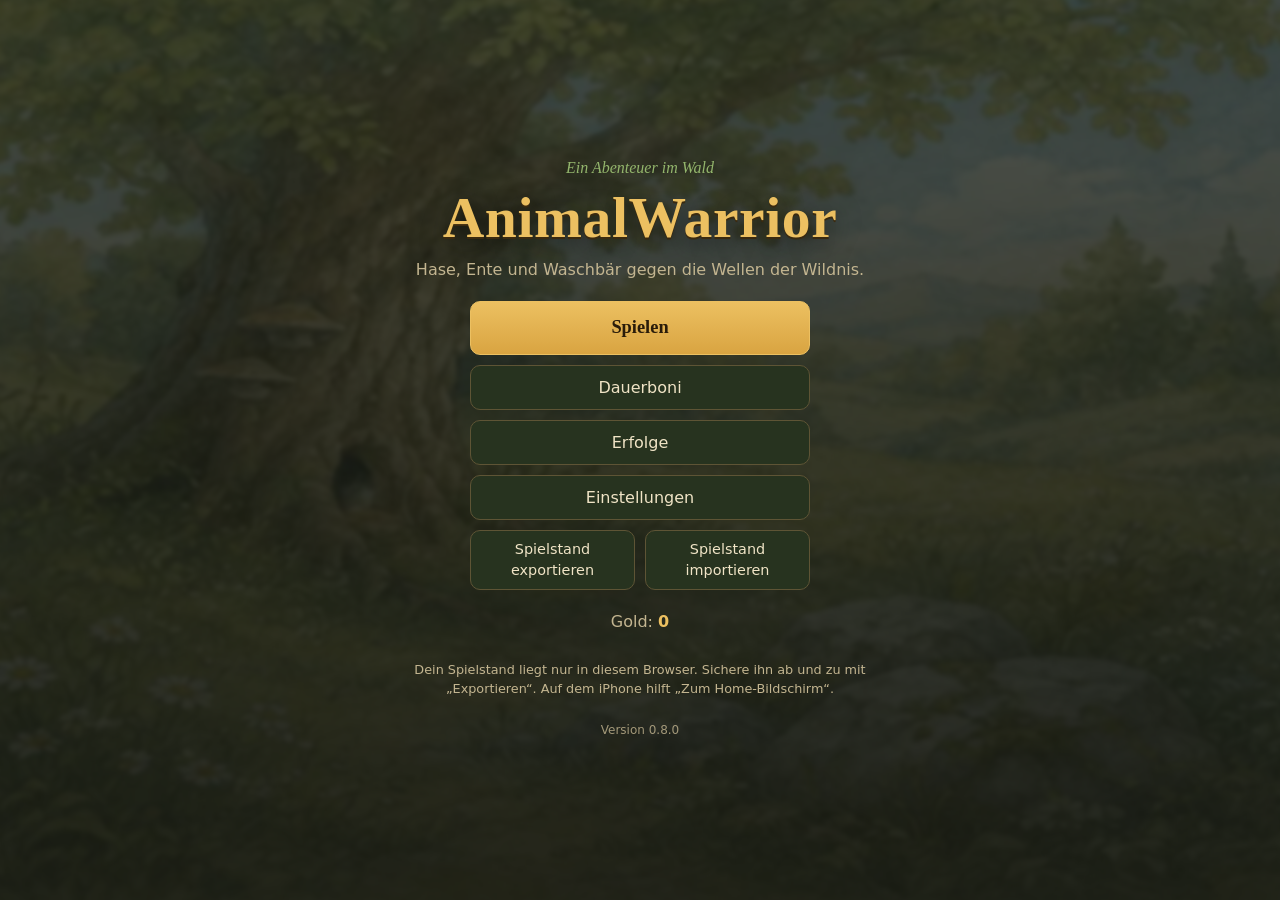
<file: index.html>
<!doctype html>
<html lang="de">
<head>
<meta charset="utf-8">
<meta name="viewport" content="width=device-width, initial-scale=1, viewport-fit=cover, user-scalable=no">
<title>AnimalWarrior</title>
<link rel="icon" href="data:,">
<link rel="stylesheet" href="styles.css">
</head>
<body>
<canvas id="game"></canvas>
<div id="ui"></div>
<main id="menu"></main>
<div id="notice" hidden></div>
<script type="module" src="src/main.js"></script>
</body>
</html>
</file>
<file: styles.css>
:root {
  --bg-deep: #141c16;
  --bg: #1d281f;
  --panel: #27331f;
  --panel-hi: #33402a;
  --line: #5e5435;
  --line-soft: rgba(233, 214, 166, 0.16);
  --text: #f0e4c6;
  --muted: #c3b590;
  --accent: #d9a441;
  --accent-hi: #ecc061;
  --leaf: #93b56c;
  --danger: #b4553c;
  --focus: #f6d88a;
  --serif: Georgia, 'Palatino Linotype', 'Book Antiqua', Palatino, serif;
  --sans: system-ui, 'Segoe UI', Roboto, sans-serif;
  /* Ränder, die das Gerät selbst belegt (Kamera-Insel, Hausbalken, abgerundete Ecken). */
  --safe-top: env(safe-area-inset-top, 0px);
  --safe-right: env(safe-area-inset-right, 0px);
  --safe-bottom: env(safe-area-inset-bottom, 0px);
  --safe-left: env(safe-area-inset-left, 0px);
}

html, body { margin: 0; height: 100%; overflow: hidden; overscroll-behavior: none; background: var(--bg-deep); color: var(--text); font-family: var(--sans); }
#game {
  position: fixed; inset: 0; width: 100%; height: 100%; display: block;
  touch-action: none; user-select: none; -webkit-user-select: none; -webkit-touch-callout: none;
}
#ui { position: fixed; inset: 0; pointer-events: none; }
#ui > * { pointer-events: auto; }

/* Bildschirmwechsel: im Spiel ist die Menüebene weg, in Menüs die Spielfläche unsichtbar. */
body:not([data-screen="game"]) #game,
body:not([data-screen="game"]) #ui { visibility: hidden; }
body[data-screen="game"] #menu { display: none; }

/* ---------------------------------------------------------------- Menüebene */

#menu {
  position: fixed; inset: var(--notice-h, 0px) 0 0 0;
  overflow-x: hidden; overflow-y: auto;
  background:
    radial-gradient(ellipse at 50% -10%, rgba(217, 164, 65, 0.16), transparent 55%),
    radial-gradient(ellipse at 50% 120%, rgba(60, 40, 20, 0.55), transparent 60%),
    linear-gradient(180deg, #1f2b20 0%, #18211a 55%, #1a1814 100%);
  line-height: 1.45;
}

/*
 * Gemaltes Landschaftsbild hinter den Menüs: ein Feld aus dem 3 × 2-Raster von `szenen.webp`
 * (`--scene-pos` setzt screens.js). Etwas größer als 300 % × 200 %, damit die weißen Stege zwischen
 * den Feldern außerhalb des Bildes liegen; darüber ein dunkler Verlauf, damit der Text lesbar bleibt.
 * Fehlt das Bild, bleibt der Verlauf von `#menu` sichtbar.
 */
#menu[data-scene]::before {
  content: ''; position: fixed; inset: -10px; z-index: 0; pointer-events: none;
  background-image:
    linear-gradient(180deg, rgba(22, 30, 22, 0.74), rgba(16, 20, 16, 0.9)),
    url('assets/umgebung/szenen.webp');
  background-size: auto, 318% 212%;
  background-position: center, var(--scene-pos, 50% 50%);
  background-repeat: no-repeat;
  filter: blur(2px);
}

.screen {
  position: relative; z-index: 1;
  box-sizing: border-box;
  max-width: 1080px; min-height: 100%;
  margin: 0 auto;
  padding: calc(28px + var(--safe-top)) calc(16px + var(--safe-right)) calc(32px + var(--safe-bottom)) calc(16px + var(--safe-left));
  display: flex; flex-direction: column; gap: 20px;
}

h1, h2, .card-title, .slot-name, .game-title { font-family: var(--serif); font-weight: 600; letter-spacing: 0.01em; }
h1 { margin: 0; font-size: clamp(1.6rem, 5.5vw, 2.3rem); line-height: 1.15; }
h1:focus { outline: none; }
h2 { margin: 0 0 8px; font-size: 1.3rem; }
p { margin: 0; }
.subtitle, .muted, .hint { color: var(--muted); }
.screen-header { display: flex; flex-direction: column; gap: 4px; }
.screen-header::after {
  content: ''; display: block; height: 1px; margin-top: 12px;
  background: linear-gradient(90deg, var(--line), transparent);
}

/* ---------------------------------------------------------------- Knöpfe */

.btn {
  appearance: none; font: inherit; color: var(--text);
  background: var(--panel); border: 1px solid var(--line); border-radius: 10px;
  min-height: 44px; padding: 10px 18px; cursor: pointer;
  transition: background 0.15s, border-color 0.15s, transform 0.1s;
}
.btn:hover:not(:disabled) { background: var(--panel-hi); border-color: var(--accent); }
.btn:active:not(:disabled) { transform: translateY(1px); }
.btn:disabled { opacity: 0.45; cursor: not-allowed; }
.btn-primary {
  color: #2a1c0a; font-weight: 700; border-color: var(--accent-hi);
  background: linear-gradient(180deg, var(--accent-hi), var(--accent));
}
.btn-primary:hover:not(:disabled) { background: linear-gradient(180deg, #f4cf78, var(--accent-hi)); }
.btn-large { min-height: 54px; font-size: 1.15rem; font-family: var(--serif); }
.btn-danger { border-color: rgba(180, 85, 60, 0.7); }
.btn-danger:hover:not(:disabled) { background: var(--danger); border-color: #d77a5f; }
.btn-small { min-height: 36px; padding: 6px 12px; font-size: 0.9rem; }
/* Mit dem Finger bedient oder schmale Anzeige: auch kleine Knöpfe bleiben daumentauglich. */
@media (pointer: coarse), (max-width: 700px) {
  .btn-small { min-height: 44px; padding: 8px 14px; }
}

:focus-visible { outline: 3px solid var(--focus); outline-offset: 2px; }

/* ---------------------------------------------------------------- Hauptmenü */

.screen-main { justify-content: center; align-items: center; text-align: center; }
.title-block { display: flex; flex-direction: column; gap: 6px; align-items: center; }
.kicker { font-family: var(--serif); font-style: italic; color: var(--leaf); }
.game-title {
  font-size: clamp(1.8rem, 9vw, 3.6rem); color: var(--accent-hi); overflow-wrap: anywhere;
  text-shadow: 0 2px 0 #3a2a10, 0 6px 24px rgba(0, 0, 0, 0.5);
}
.menu-list { display: flex; flex-direction: column; gap: 10px; width: 100%; max-width: 340px; }
.menu-row { display: grid; grid-template-columns: 1fr 1fr; gap: 10px; }
.menu-row .btn { font-size: 0.9rem; padding: 8px 10px; }
.gold-line { color: var(--muted); }
.gold-line strong { color: var(--accent-hi); }
.save-hint { color: var(--muted); font-size: 0.8rem; max-width: 34rem; margin: 0.5rem auto 0; text-align: center; }
.game-version { color: var(--muted); font-size: 0.75rem; opacity: 0.8; margin-top: 0.25rem; text-align: center; }

/* ---------------------------------------------------------------- Karten */

.cards { display: grid; grid-template-columns: repeat(auto-fit, minmax(min(230px, 100%), 1fr)); gap: 14px; }
.card {
  appearance: none; font: inherit; color: var(--text); text-align: left;
  display: flex; flex-direction: column; gap: 8px;
  padding: 16px; border-radius: 14px; cursor: pointer;
  background: linear-gradient(180deg, var(--panel-hi), var(--panel));
  border: 2px solid var(--line);
  box-shadow: 0 4px 14px rgba(0, 0, 0, 0.28);
  transition: border-color 0.15s, transform 0.15s, box-shadow 0.15s;
}
.card:hover:not(:disabled) { border-color: var(--accent); transform: translateY(-2px); }
.card[aria-pressed="true"] {
  border-color: var(--accent-hi);
  box-shadow: 0 0 0 2px rgba(236, 192, 97, 0.35), 0 8px 22px rgba(0, 0, 0, 0.4);
  background: linear-gradient(180deg, #3d4a30, #2c3824);
}
.card[aria-pressed="true"] .card-title::after { content: ' ✓'; color: var(--accent-hi); }
.card-title { font-size: 1.35rem; }
.card-text { color: var(--text); }
.card-action { margin-top: auto; color: var(--accent-hi); font-weight: 600; }
.card.locked { cursor: not-allowed; opacity: 0.6; filter: saturate(0.5); }
/* Gesperrtes Tier in der Heldenerstellung: geschwärzt, nur Name und Hinweis. */
.card.card-blacked {
  opacity: 1; filter: none; border-style: dashed; border-color: #3a3a34;
  background: linear-gradient(180deg, #161614, #0b0b0a); box-shadow: inset 0 0 24px rgba(0, 0, 0, 0.8);
}
.card.card-blacked .card-title { color: #5e5c55; }
.card.card-blacked .card-text { color: var(--muted); }
.badge {
  align-self: flex-start; padding: 2px 10px; border-radius: 999px;
  border: 1px solid var(--line); color: var(--muted); font-size: 0.85rem;
}

.stats { display: grid; grid-template-columns: auto 1fr; gap: 4px 12px; margin: 4px 0 0; font-size: 0.95rem; }
.stats dt { color: var(--muted); }
.stats dd { margin: 0; font-weight: 600; overflow-wrap: break-word; min-width: 0; }
.traits { display: flex; flex-direction: column; gap: 2px; font-size: 0.95rem; }
.traits-label { color: var(--muted); }
.traits ul { margin: 0; padding: 0; list-style: none; }
.traits li { font-weight: 600; padding-left: 1em; text-indent: -1em; }
.traits li::before { content: '✦ '; color: var(--leaf); font-weight: 400; }

/* Auswahlschritte: Vorschau neben (breit) oder über (schmal) den Karten. */
.choose { display: grid; grid-template-columns: 1fr; gap: 16px; align-items: start; }
.preview-frame {
  justify-self: center; padding: 8px; border-radius: 16px;
  background: #2c3a2a; border: 2px solid var(--line);
  box-shadow: inset 0 0 30px rgba(0, 0, 0, 0.35), 0 6px 18px rgba(0, 0, 0, 0.3);
  line-height: 0;
}
.figure-preview { width: 240px; max-width: 100%; height: auto; border-radius: 10px; }
.preview-small .figure-preview { width: 180px; }
@media (min-width: 760px) {
  .choose { grid-template-columns: auto 1fr; }
  .choose .preview-frame { position: sticky; top: 0; }
  .choose .cards { grid-template-columns: repeat(auto-fit, minmax(min(190px, 100%), 1fr)); }
}
@media (max-width: 520px) {
  .figure-preview { width: 170px; }
  .preview-small .figure-preview { width: 140px; }
  .card { padding: 12px 14px; }
}

/* ---------------------------------------------------------------- Heldenauswahl */

.slots {
  list-style: none; margin: 0; padding: 0;
  display: grid; grid-template-columns: repeat(auto-fill, minmax(min(260px, 100%), 1fr)); gap: 14px;
}
.slot {
  position: relative; display: flex; flex-direction: column;
  border-radius: 14px; border: 2px solid var(--line);
  background: linear-gradient(180deg, var(--panel-hi), var(--panel));
  box-shadow: 0 4px 14px rgba(0, 0, 0, 0.28);
}
.slot:hover { border-color: var(--accent); }
.slot-main {
  appearance: none; font: inherit; color: inherit; text-align: left; background: none; border: 0;
  display: flex; flex-direction: column; gap: 4px; padding: 16px 16px 12px; border-radius: 12px; cursor: pointer;
  flex: 1;
}
.slot-main:disabled { cursor: not-allowed; opacity: 0.5; }
.slot-name { font-size: 1.3rem; overflow-wrap: anywhere; }
.slot-meta { color: var(--muted); }
.slot-best strong { color: var(--accent-hi); }
.slot-delete { align-self: flex-end; margin: 0 12px 12px; }
.slot-new { border-style: dashed; background: rgba(39, 51, 31, 0.5); }
.slot-new .slot-main { align-items: center; text-align: center; justify-content: center; min-height: 120px; }
.slot-plus { font-size: 2rem; line-height: 1; color: var(--accent-hi); }

/* ---------------------------------------------------------------- Modus, Name */

.hero-badge {
  align-self: flex-start; padding: 8px 14px; border-radius: 10px;
  background: rgba(0, 0, 0, 0.2); border: 1px solid var(--line-soft);
  overflow-wrap: anywhere;
}
.cards-2, .cards-3 { grid-template-columns: repeat(auto-fit, minmax(min(240px, 100%), 1fr)); }
.mode-card { min-height: 170px; }
@media (max-width: 700px) { .cards-3 .mode-card { min-height: 0; } }

.panel {
  padding: 16px; border-radius: 14px; border: 1px solid var(--line);
  background: rgba(39, 51, 31, 0.75);
  display: flex; flex-direction: column; gap: 12px;
}
.panel ul { margin: 0; padding-left: 1.2em; }
.name-layout { display: grid; grid-template-columns: 1fr; gap: 16px; align-items: start; }
@media (min-width: 640px) { .name-layout { grid-template-columns: auto 1fr; } }
.summary-line { font-size: 1.1rem; }
.name-form { display: flex; flex-direction: column; gap: 6px; }
.name-form label { font-family: var(--serif); font-size: 1.1rem; }
.name-form input {
  box-sizing: border-box; width: 100%; max-width: 360px;
  font: inherit; font-size: 1.1rem; color: var(--text);
  background: #151d16; border: 1px solid var(--line); border-radius: 8px; padding: 10px 12px;
}
.name-form input:focus-visible { border-color: var(--accent-hi); }
.hint { font-size: 0.9rem; }
.placeholder-text { color: var(--muted); }

.screen-footer {
  margin-top: auto; padding-top: 8px;
  display: flex; justify-content: space-between; align-items: center; gap: 10px; flex-wrap: wrap;
}

/* ---------------------------------------------------------------- Dialog, Meldung */

.dialog-backdrop {
  position: fixed; inset: 0; z-index: 20;
  display: flex; align-items: center; justify-content: center;
  padding: calc(16px + var(--safe-top)) calc(16px + var(--safe-right)) calc(16px + var(--safe-bottom)) calc(16px + var(--safe-left));
  background: rgba(8, 10, 8, 0.65);
}
.dialog {
  box-sizing: border-box; width: 100%; max-width: 380px; padding: 20px;
  border-radius: 14px; border: 2px solid var(--line);
  background: linear-gradient(180deg, var(--panel-hi), var(--panel));
  box-shadow: 0 12px 40px rgba(0, 0, 0, 0.5);
  overflow-wrap: anywhere;
}
.dialog p { margin-bottom: 16px; }
.dialog-buttons { display: flex; justify-content: flex-end; gap: 10px; flex-wrap: wrap; }

#notice {
  position: fixed; top: 0; left: 0; right: 0; z-index: 30;
  padding: calc(10px + var(--safe-top)) calc(16px + var(--safe-right)) 10px calc(16px + var(--safe-left));
  text-align: center; font-weight: 600;
  background: #e6d3a0; color: #2b1f0b; border-bottom: 2px solid #b08a3c;
  box-shadow: 0 2px 10px rgba(0, 0, 0, 0.35);
}
#notice[hidden] { display: none; }

/* ---------------------------------------------------------------- Anzeige im Spiel */

#ui > .hud { pointer-events: none; }
.hud {
  position: absolute; inset: 0;
  font-family: var(--sans); color: #fff; text-shadow: 0 1px 2px rgba(0, 0, 0, 0.8);
  --hud-top: calc(var(--notice-h, 0px) + var(--safe-top) + 10px);
  --hud-side: 12px;
  --hud-bottom: calc(var(--safe-bottom) + 12px);
}
.hud-top {
  position: absolute; top: var(--hud-top);
  left: calc(var(--hud-side) + var(--safe-left)); right: calc(var(--hud-side) + var(--safe-right));
  display: grid; grid-template-columns: minmax(0, 1fr) auto minmax(0, 1fr); align-items: start; gap: 10px;
}
.hud-vitals { display: flex; flex-direction: column; gap: 5px; width: 100%; max-width: 300px; }
.hud-xp-row { display: flex; align-items: center; gap: 6px; }
.hud-level {
  flex: none; min-width: 2.6em; padding: 1px 6px; border-radius: 6px; text-align: center;
  font-weight: 800; font-size: 0.85rem; color: #2a1c0a; text-shadow: none;
  background: linear-gradient(180deg, var(--accent-hi), var(--accent));
}
.hud-bar {
  position: relative; flex: 1; min-width: 0; height: 18px; overflow: hidden;
  border-radius: 9px; border: 1px solid rgba(0, 0, 0, 0.6);
  background: rgba(15, 18, 14, 0.72); box-shadow: 0 1px 4px rgba(0, 0, 0, 0.4);
}
.hud-bar-fill {
  position: absolute; inset: 0; transform-origin: left center; transform: scaleX(0);
  transition: transform 0.12s linear;
}
.hud-bar-text {
  position: absolute; inset: 0; display: flex; align-items: center; justify-content: center;
  font-size: 0.75rem; font-weight: 700; line-height: 1; white-space: nowrap;
}
.hud-hp { height: 20px; flex: none; }
.hud-hp .hud-bar-fill { background: linear-gradient(180deg, #e0644c, #a8321f); }
.hud-xp { height: 12px; }
.hud-xp .hud-bar-fill { background: linear-gradient(180deg, #7fdcff, #3a8fc0); }
.hud-xp .hud-bar-text { font-size: 0.65rem; }
.hud-timer {
  justify-self: center; padding: 2px 12px; border-radius: 10px;
  font-family: var(--serif); font-size: 1.5rem; font-weight: 600; font-variant-numeric: tabular-nums;
  background: rgba(15, 18, 14, 0.5);
}
.hud-counters {
  justify-self: end; display: flex; gap: 6px 10px; flex-wrap: wrap; justify-content: flex-end;
  font-weight: 700; font-variant-numeric: tabular-nums;
}
.hud-counters > span { display: inline-flex; align-items: center; gap: 5px; padding: 2px 8px; border-radius: 8px; background: rgba(15, 18, 14, 0.5); }
.hud-gold .hud-icon { color: #ffd040; }
.hud-kills .hud-icon { color: #e8b8a8; }
/* Bär und Schatten stehen untereinander, darunter der Spruch des Schattens. */
.hud-bosses {
  position: absolute; top: calc(var(--hud-top) + 58px); left: 50%; transform: translateX(-50%);
  width: min(520px, calc(100% - 24px)); display: flex; flex-direction: column; align-items: center; gap: 6px;
}
.hud-boss { width: 100%; display: flex; flex-direction: column; align-items: center; gap: 3px; }
.hud-boss[hidden] { display: none; }
.hud-boss-name { font-family: var(--serif); font-weight: 600; font-size: 1.05rem; letter-spacing: 0.04em; }
.hud-boss-bar { width: 100%; flex: none; height: 16px; border-color: #3a0d08; }
.hud-boss-bar .hud-bar-fill { background: linear-gradient(180deg, #c8402c, #6e1a10); }
.hud-shadow-head { display: flex; align-items: baseline; gap: 10px; }
.hud-shadow .hud-boss-name { color: #d9c4ff; }
.hud-shadow-time { font-weight: 700; font-size: 0.85rem; font-variant-numeric: tabular-nums; color: #d9c4ff; }
.hud-shadow-bar { width: 100%; flex: none; height: 14px; border-color: #1e0f38; }
.hud-shadow-bar .hud-bar-fill { background: linear-gradient(180deg, #9a6cf0, #45208a); }
.hud-taunt {
  position: relative; margin-top: 6px; max-width: 100%; padding: 6px 14px; border-radius: 14px; box-sizing: border-box;
  font-weight: 700; font-size: 0.95rem; font-style: italic; text-align: center; color: #f1e8ff;
  background: rgba(36, 20, 62, 0.88); border: 1px solid #7a52c8; box-shadow: 0 2px 8px rgba(0, 0, 0, 0.5);
  animation: hud-taunt-in 0.18s ease-out;
}
.hud-taunt::before {
  content: ''; position: absolute; top: -7px; left: 50%; margin-left: -6px;
  border: 6px solid transparent; border-top: 0; border-bottom: 7px solid #7a52c8;
}
.hud-taunt[hidden] { display: none; }
@keyframes hud-taunt-in { from { opacity: 0; transform: translateY(-4px) scale(0.96); } to { opacity: 1; transform: none; } }
/* Untere Leiste: Fähigkeiten in der Mitte, Pause-Knopf rechts in Daumenreichweite. */
.hud-bottom {
  position: absolute; bottom: var(--hud-bottom);
  left: calc(var(--hud-side) + var(--safe-left)); right: calc(var(--hud-side) + var(--safe-right));
  display: grid; grid-template-columns: 1fr auto 1fr; align-items: end; gap: 8px;
}
.hud-abilities {
  grid-column: 2; justify-self: center;
  margin: 0; padding: 0; list-style: none; display: flex; flex-wrap: wrap; justify-content: center; gap: 8px;
}
.hud-pause {
  grid-column: 3; justify-self: end; pointer-events: auto;
  appearance: none; width: 48px; height: 48px; padding: 0; box-sizing: border-box; cursor: pointer;
  display: flex; align-items: center; justify-content: center;
  border-radius: 12px; border: 2px solid rgba(240, 228, 198, 0.55);
  background: rgba(15, 18, 14, 0.62); color: var(--text);
  box-shadow: 0 2px 8px rgba(0, 0, 0, 0.5);
}
.hud-pause:hover { background: rgba(39, 51, 31, 0.85); border-color: var(--accent); }
.hud-pause:active { transform: translateY(1px); }
.hud-pause-icon { font-size: 1.1rem; letter-spacing: 1px; line-height: 1; }
.hud-ability {
  position: relative; width: 40px; height: 40px; border-radius: 9px; box-sizing: border-box;
  display: flex; align-items: center; justify-content: center;
  background: color-mix(in srgb, var(--ability-color, #fff) 35%, #1a1f18);
  border: 2px solid var(--ability-color, #fff); box-shadow: 0 2px 6px rgba(0, 0, 0, 0.5);
}
.hud-ability[hidden] { display: none; }
.hud-ability-initials { font-weight: 800; font-size: 0.9rem; letter-spacing: 0.02em; }
.hud-ability-level {
  position: absolute; right: -6px; bottom: -6px; min-width: 16px; height: 16px; padding: 0 3px; box-sizing: border-box;
  border-radius: 8px; font-size: 0.7rem; font-weight: 800; line-height: 16px; text-align: center;
  color: #2a1c0a; text-shadow: none; background: var(--accent-hi);
}
@media (max-width: 520px) {
  /* Schmal: Leben/Erfahrung links und Zähler rechts in der ersten Zeile, Timer darunter in der Mitte. */
  .hud-top { left: 8px; right: 8px; gap: 4px 8px; grid-template-columns: minmax(0, 1fr) auto; }
  .hud-vitals { max-width: none; }
  .hud-timer { grid-column: 1 / -1; grid-row: 2; font-size: 1.15rem; padding: 1px 8px; }
  .hud-counters { flex-direction: column; align-items: flex-end; gap: 4px; font-size: 0.85rem; }
  .hud-bosses { top: calc(var(--hud-top) + 92px); gap: 4px; }
  .hud-boss-name { font-size: 0.95rem; }
  .hud-taunt { font-size: 0.85rem; padding: 5px 10px; }
  .hud-ability { width: 34px; height: 34px; }
}
/* Hochkant (Handy): alles Wichtige oben in einem Block, Zähler klein daneben, Bedienung unten. */
@media (orientation: portrait) {
  .hud { --hud-side: 8px; }
  .hud-top { grid-template-columns: minmax(0, 1fr) auto; gap: 4px 10px; }
  .hud-vitals { grid-column: 1; grid-row: 1; max-width: none; }
  .hud-timer { grid-column: 1; grid-row: 2; justify-self: start; font-size: 1.3rem; padding: 1px 10px; }
  .hud-counters {
    grid-column: 2; grid-row: 1 / span 2; align-self: start;
    flex-direction: column; align-items: flex-end; gap: 4px; font-size: 0.85rem;
  }
  .hud-bosses { top: calc(var(--hud-top) + 96px); gap: 4px; }
  .hud-boss-name { font-size: 0.95rem; }
  .hud-taunt { font-size: 0.85rem; padding: 5px 10px; }
  .hud-ability { width: 44px; height: 44px; }
  .hud-ability-initials { font-size: 1rem; }
  .hud-pause { width: 56px; height: 56px; }
}
/* Steuerkreuz für Finger und Maus: Ring am Ansatzpunkt, Knopf in Zugrichtung. */
.stick-ring, .stick-knob {
  position: absolute; left: 0; top: 0; border-radius: 50%; pointer-events: none; will-change: transform;
}
.stick-ring { box-sizing: border-box; border: 2px solid rgba(240, 228, 198, 0.35); background: rgba(240, 228, 198, 0.06); }
.stick-knob { background: rgba(236, 192, 97, 0.5); border: 2px solid rgba(246, 216, 138, 0.7); box-sizing: border-box; }
.stick-ring[hidden], .stick-knob[hidden] { display: none; }
#ui > .stick-ring, #ui > .stick-knob { pointer-events: none; }
.fps-readout {
  position: absolute; left: calc(12px + var(--safe-left)); bottom: calc(var(--safe-bottom) + 72px); pointer-events: none;
  font: 600 14px var(--sans); color: #fff; text-shadow: 0 1px 2px #000;
}

/* ---------------------------------------------------------------- Pause und Level-up */

.overlay {
  position: absolute; inset: 0; z-index: 5; box-sizing: border-box;
  display: flex; align-items: center; justify-content: center;
  padding: calc(var(--notice-h, 0px) + var(--safe-top) + 16px) calc(16px + var(--safe-right))
           calc(16px + var(--safe-bottom)) calc(16px + var(--safe-left));
  background: rgba(8, 10, 8, 0.55); overflow-y: auto;
}
.overlay[hidden] { display: none; }
.pause-box, .levelup-box {
  box-sizing: border-box; width: 100%; margin: auto; padding: 20px;
  border-radius: 16px; border: 2px solid var(--line);
  background: linear-gradient(180deg, rgba(51, 64, 42, 0.97), rgba(39, 51, 31, 0.97));
  box-shadow: 0 12px 40px rgba(0, 0, 0, 0.5);
}
.pause-box:focus, .levelup-box:focus { outline: none; }
.pause-box { max-width: 320px; display: flex; flex-direction: column; gap: 12px; text-align: center; }
.pause-box h2 { font-size: 1.8rem; margin: 0; }
.levelup-box { max-width: 920px; display: flex; flex-direction: column; gap: 6px; }
.levelup-box h2 { margin: 0; font-size: 1.6rem; color: var(--accent-hi); text-align: center; }
.levelup-hint { color: var(--muted); text-align: center; margin-bottom: 8px; }
.levelup-cards { display: grid; grid-template-columns: repeat(3, minmax(0, 1fr)); gap: 12px; }
.levelup-card {
  position: relative; appearance: none; font: inherit; color: var(--text); text-align: left; cursor: pointer;
  display: flex; flex-direction: column; align-items: flex-start; gap: 10px; padding: 16px;
  border-radius: 14px; border: 2px solid var(--line);
  background: linear-gradient(180deg, var(--panel-hi), var(--panel));
  box-shadow: 0 4px 14px rgba(0, 0, 0, 0.3);
  transition: border-color 0.15s, transform 0.15s;
}
.levelup-card:hover, .levelup-card:focus-visible { border-color: var(--accent-hi); transform: translateY(-2px); }
.levelup-key {
  position: absolute; top: 10px; right: 10px; width: 24px; height: 24px; border-radius: 6px;
  display: flex; align-items: center; justify-content: center;
  font-weight: 800; font-size: 0.85rem; color: var(--muted); border: 1px solid var(--line);
}
.levelup-icon {
  flex: none; width: 46px; height: 46px; border-radius: 10px; box-sizing: border-box;
  display: flex; align-items: center; justify-content: center;
  font-weight: 800; font-size: 1.05rem; color: #fff; text-shadow: 0 1px 2px rgba(0, 0, 0, 0.8);
  background: color-mix(in srgb, var(--ability-color, #8a9a70) 40%, #1a1f18);
  border: 2px solid var(--ability-color, #8a9a70);
}
.levelup-icon-bonus { --ability-color: var(--leaf); }
.levelup-icon-gold { --ability-color: #ffd040; color: #ffd040; }
.levelup-icon-heal { --ability-color: #86e07a; color: #86e07a; }
.levelup-body { display: flex; flex-direction: column; gap: 4px; min-width: 0; overflow-wrap: break-word; }
.levelup-card { min-width: 0; }
.levelup-name { font-family: var(--serif); font-size: 1.3rem; font-weight: 600; padding-right: 26px; }
.levelup-kind { color: var(--leaf); font-size: 0.9rem; font-weight: 600; }
.levelup-newAbility .levelup-kind { color: var(--accent-hi); }
.levelup-text { font-size: 0.95rem; }
@media (max-width: 700px) {
  .levelup-cards { grid-template-columns: minmax(0, 1fr); gap: 8px; }
  .levelup-card { flex-direction: row; align-items: center; gap: 10px; padding: 10px 34px 10px 10px; }
  .levelup-key { top: 8px; right: 8px; width: 20px; height: 20px; font-size: 0.75rem; }
  .levelup-icon { width: 36px; height: 36px; font-size: 0.9rem; }
  .levelup-name { font-size: 1.1rem; padding-right: 0; }
  .levelup-text { font-size: 0.9rem; }
  .levelup-box { padding: 14px 10px; }
  .overlay { padding-left: calc(8px + var(--safe-left)); padding-right: calc(8px + var(--safe-right)); }
}
/* Hochkant füllen Level-up-Karten und Pausenfenster die Breite. */
@media (orientation: portrait) {
  .levelup-cards { grid-template-columns: minmax(0, 1fr); }
  .levelup-box, .pause-box { max-width: none; }
  .pause-box { margin: auto; max-width: 420px; }
  .dialog { max-width: 420px; }
}

/* ---------------------------------------------------------------- Ergebnis */

.result-stats { margin: 0; display: grid; grid-template-columns: repeat(auto-fit, minmax(min(150px, 100%), 1fr)); gap: 10px; }
.result-stat { padding: 12px 14px; border-radius: 12px; border: 1px solid var(--line-soft); background: rgba(0, 0, 0, 0.2); }
.result-stat dt { color: var(--muted); font-size: 0.9rem; }
.result-stat dd {
  margin: 2px 0 0; font-family: var(--serif); font-size: 1.6rem; font-weight: 600;
  display: flex; flex-wrap: wrap; align-items: center; gap: 4px 10px;
}
.badge-best { font-family: var(--sans); font-size: 0.8rem; color: var(--accent-hi); border-color: var(--accent); }
.damage-bars { list-style: none; margin: 0; padding: 0; display: flex; flex-direction: column; gap: 8px; }
.damage-row { display: grid; grid-template-columns: minmax(7em, auto) 1fr auto; align-items: center; gap: 10px; }
.damage-name { font-weight: 600; }
.damage-track { height: 14px; border-radius: 7px; background: rgba(0, 0, 0, 0.3); overflow: hidden; }
.damage-fill { display: block; height: 100%; border-radius: 7px; background: var(--ability-color, var(--accent)); }
.damage-value { color: var(--muted); font-variant-numeric: tabular-nums; font-size: 0.9rem; }
@media (max-width: 520px) {
  .damage-row { grid-template-columns: 1fr auto; gap: 2px 10px; }
  .damage-track { grid-column: 1 / -1; grid-row: 2; }
}

/* ---------------------------------------------------------------- Dauerboni-Laden, Einstellungen */

.shop-list {
  list-style: none; margin: 0; padding: 0;
  display: grid; grid-template-columns: repeat(auto-fill, minmax(min(300px, 100%), 1fr)); gap: 14px;
}
.shop-item {
  display: flex; flex-direction: column; gap: 8px; min-width: 0; padding: 14px 16px;
  border-radius: 14px; border: 2px solid var(--line);
  background: linear-gradient(180deg, var(--panel-hi), var(--panel));
  box-shadow: 0 4px 14px rgba(0, 0, 0, 0.28);
}
.shop-head { display: flex; flex-wrap: wrap; align-items: baseline; justify-content: space-between; gap: 2px 10px; }
.shop-name { font-family: var(--serif); font-size: 1.25rem; font-weight: 600; overflow-wrap: anywhere; }
.shop-level { color: var(--muted); font-size: 0.9rem; white-space: nowrap; }
.shop-pips { display: inline-flex; gap: 3px; margin-right: 4px; vertical-align: middle; }
.pip { width: 9px; height: 9px; border-radius: 50%; border: 1px solid var(--line); background: rgba(0, 0, 0, 0.25); }
.pip-on { background: var(--accent-hi); border-color: var(--accent-hi); }
.shop-desc { overflow-wrap: break-word; }
.shop-effect { color: var(--leaf); font-size: 0.95rem; font-weight: 600; }
.shop-buyrow { margin-top: auto; padding-top: 4px; display: flex; flex-wrap: wrap; align-items: center; gap: 6px 12px; }
.shop-missing { font-size: 0.9rem; }

.settings-list { display: flex; flex-direction: column; gap: 14px; max-width: 520px; }
.setting { margin: 0; min-width: 0; }
fieldset.setting { box-sizing: border-box; }
.setting-head { display: flex; justify-content: space-between; align-items: baseline; gap: 10px; }
.setting-label { font-family: var(--serif); font-size: 1.15rem; padding: 0; }
.setting-value { color: var(--accent-hi); font-weight: 700; font-variant-numeric: tabular-nums; }
.slider { width: 100%; height: 32px; margin: 0; accent-color: var(--accent); cursor: pointer; }
@media (pointer: coarse), (max-width: 700px) {
  .slider { height: 44px; }
  .option { min-height: 44px; box-sizing: border-box; align-items: center; }
}
.option {
  display: flex; align-items: flex-start; gap: 10px; padding: 10px 12px; border-radius: 10px; cursor: pointer;
  border: 1px solid var(--line-soft); background: rgba(0, 0, 0, 0.15);
}
.option:has(input:checked) { border-color: var(--accent-hi); background: rgba(236, 192, 97, 0.1); }
.option:has(input:focus-visible) { outline: 3px solid var(--focus); outline-offset: 2px; }
.option input { margin: 4px 0 0; width: 18px; height: 18px; flex: none; accent-color: var(--accent); }
.option-body { display: flex; flex-direction: column; min-width: 0; }
.option-title { font-weight: 700; }
.option-text { font-size: 0.9rem; overflow-wrap: break-word; }

/* ---------------------------------------------------------------- Erfolge */

/* Einblendung: im Spiel unten (oben liegen die Leisten, in der Mitte der Held), sonst oben unter der Meldungsleiste. */
.toasts {
  position: fixed; left: 50%; transform: translateX(-50%); z-index: 15;
  top: calc(var(--notice-h, 0px) + var(--safe-top) + 12px);
  width: min(420px, calc(100% - 24px)); pointer-events: none;
  display: flex; flex-direction: column; align-items: stretch;
}
/* Im Spiel über der unteren Leiste, damit sie Fähigkeiten und Pause nicht verdeckt. */
body[data-screen="game"] .toasts { top: auto; bottom: calc(var(--safe-bottom) + 76px); }
/* Auf dem Ergebnisbildschirm unten, damit sie die Überschrift nicht verdecken. */
body[data-screen="result"] .toasts { top: auto; bottom: calc(var(--safe-bottom) + 16px); }
.toast {
  box-sizing: border-box; padding: 10px 14px; border-radius: 12px;
  display: grid; grid-template-columns: minmax(0, 1fr) auto; gap: 2px 12px; align-items: baseline;
  background: linear-gradient(180deg, rgba(58, 48, 22, 0.96), rgba(36, 30, 14, 0.96));
  border: 2px solid var(--accent-hi); color: var(--text);
  box-shadow: 0 6px 22px rgba(0, 0, 0, 0.55), 0 0 0 3px rgba(236, 192, 97, 0.18);
  overflow-wrap: anywhere;
  animation: toast-in 0.25s ease-out;
  transition: opacity 0.3s, transform 0.3s;
}
.toast-out { opacity: 0; transform: translateY(6px); }
.toast-kicker { grid-column: 1 / -1; font-size: 0.72rem; letter-spacing: 0.08em; text-transform: uppercase; color: var(--accent-hi); }
.toast-title { font-family: var(--serif); font-size: 1.15rem; font-weight: 600; }
.toast-gold { color: var(--accent-hi); font-weight: 700; white-space: nowrap; }
.toast-line { grid-column: 1 / -1; font-size: 0.95rem; font-style: italic; }
@keyframes toast-in { from { opacity: 0; transform: translateY(8px); } to { opacity: 1; transform: none; } }
@media (prefers-reduced-motion: reduce) { .toast { animation: none; } }

.achievement-list {
  list-style: none; margin: 0; padding: 0;
  display: grid; grid-template-columns: repeat(auto-fill, minmax(min(300px, 100%), 1fr)); gap: 12px;
}
.achievement {
  display: flex; flex-direction: column; gap: 4px; min-width: 0; padding: 12px 14px;
  border-radius: 12px; border: 2px solid var(--line-soft); background: rgba(0, 0, 0, 0.18);
  overflow-wrap: anywhere;
}
.achievement-done {
  border-color: var(--accent-hi);
  background: linear-gradient(180deg, rgba(74, 62, 30, 0.7), rgba(39, 51, 31, 0.8));
  box-shadow: 0 0 0 2px rgba(236, 192, 97, 0.2), 0 4px 14px rgba(0, 0, 0, 0.28);
}
.achievement-title { font-family: var(--serif); font-size: 1.2rem; font-weight: 600; }
.achievement-done .achievement-title::before { content: '★ '; color: var(--accent-hi); }
.achievement-locked .achievement-title { color: var(--muted); }
.achievement-condition { color: var(--muted); font-size: 0.92rem; }
.achievement-line { font-style: italic; }
.achievement-locked .achievement-line { color: var(--muted); letter-spacing: 0.2em; }
.achievement-meta { margin-top: auto; padding-top: 4px; display: flex; flex-wrap: wrap; gap: 2px 12px; font-size: 0.85rem; }
.achievement-gold { color: var(--accent-hi); font-weight: 700; }
.achievement-date { color: var(--muted); }

/* ---------------------------------------------------------------- Treffer, Tod und Sieg */

/* Wenig Leben: der rote Rand (.fx-vignette, von effects.js) pulsiert; die Animation übersteuert die inline gesetzte Deckkraft. */
.fx-vignette.low-health { animation: low-health-pulse 1.1s ease-in-out infinite; }
@keyframes low-health-pulse {
  0%, 100% { opacity: 0.18; }
  50% { opacity: 0.55; }
}

#ui > .death-overlay {
  position: absolute; inset: 0; z-index: 40; pointer-events: none;
  display: flex; align-items: center; justify-content: center; text-align: center;
}
#ui > .death-overlay[hidden], .death-text[hidden] { display: none; }
.death-dark { position: absolute; inset: 0; background: #000; opacity: 0; }
.death-text { position: relative; padding: 0 24px; max-width: 32rem; animation: death-text-in 0.8s ease-out both; }
.death-title {
  margin: 0 0 8px; font-size: clamp(2.2rem, 9vw, 4rem); letter-spacing: 0.08em; color: #e9d6a6;
  text-shadow: 0 2px 18px rgba(0, 0, 0, 0.8);
}
.death-line { margin: 0; font-size: clamp(1rem, 4vw, 1.35rem); color: var(--muted, #bdb28c); font-style: italic; }
.death-overlay.victory {
  background: radial-gradient(ellipse at center, rgba(255, 214, 90, 0.55), rgba(255, 190, 60, 0.18) 55%, transparent 80%);
  animation: victory-glow 1.2s ease-out both;
}
.death-overlay.victory .death-title { color: #ffe9a0; text-shadow: 0 0 24px rgba(255, 200, 60, 0.9), 0 2px 10px rgba(0, 0, 0, 0.6); }
.death-overlay.victory .death-line { color: #fff1c8; }
@keyframes death-text-in { from { opacity: 0; transform: translateY(8px); } to { opacity: 1; transform: none; } }
@keyframes victory-glow { from { opacity: 0; } to { opacity: 1; } }
@media (prefers-reduced-motion: reduce) {
  .fx-vignette.low-health { animation: none; opacity: 0.4 !important; }
  .death-text { animation: none; }
}

/* Pfeil zur nächsten Kiste am Bildrand: Dreieck, das nach rechts zeigt und über die Drehung ausgerichtet wird. */
.chest-hint {
  position: absolute; left: 0; top: 0; width: 0; height: 0; pointer-events: none;
  border-top: 12px solid transparent; border-bottom: 12px solid transparent; border-left: 22px solid #ffd040;
  filter: drop-shadow(0 0 3px rgba(0, 0, 0, 0.85)); opacity: 0.92;
}
.chest-hint[hidden] { display: none; }
#ui > .chest-hint { pointer-events: none; }

/* ---------------------------------------------------------------- Taverne */

/*
 * Gaststube hinter allen Taverne-Bildschirmen (`data-scene="gaststube"` setzt screens.js). Der dunkle Holzverlauf
 * liegt ganz unten und bleibt sichtbar, wenn `gaststube.webp` fehlt; `--room-image` setzt screens.js erst, wenn das
 * Bild geladen ist. Darüber ein dunkler Verlauf, damit der Text lesbar bleibt.
 */
#menu[data-scene="gaststube"]::before {
  background-image:
    linear-gradient(180deg, rgba(26, 15, 8, 0.7), rgba(14, 8, 4, 0.88)),
    var(--room-image, none),
    repeating-linear-gradient(90deg, rgba(0, 0, 0, 0.08) 0 2px, transparent 2px 46px),
    linear-gradient(180deg, #4a2f19 0%, #2f1d0f 55%, #1f130a 100%);
  background-size: auto, cover, auto, auto;
  background-position: center;
  background-repeat: no-repeat, no-repeat, repeat, no-repeat;
}

.tavern-body { display: flex; flex-direction: column; gap: 14px; }
.cards-tavern { grid-template-columns: repeat(auto-fit, minmax(min(280px, 100%), 1fr)); }
.table-card { flex-direction: row; align-items: center; gap: 14px; min-height: 88px; box-sizing: border-box; }
.table-text { display: flex; flex-direction: column; gap: 4px; min-width: 0; overflow-wrap: anywhere; }
.table-host { font-size: 0.9rem; }
.badge-new { color: #2a1c0a; background: var(--accent-hi); border-color: var(--accent-hi); font-weight: 700; }

.host-portrait {
  flex: none; box-sizing: border-box; width: 64px; height: 64px; border-radius: 50%;
  display: flex; align-items: center; justify-content: center;
  background: radial-gradient(circle at 35% 30%, #6a4a2a, #3a2514); border: 2px solid var(--accent);
  background-repeat: no-repeat; overflow: hidden;
}
.host-initial { font-family: var(--serif); font-size: 1.8rem; font-weight: 600; color: var(--accent-hi); }
.host-portrait.host-image { background-color: #f4ecd8; }

.stable-card {
  display: grid; grid-template-columns: auto minmax(0, 1fr); gap: 16px; align-items: center;
  padding: 16px; border-radius: 14px; border: 2px solid var(--line);
  background: linear-gradient(180deg, var(--panel-hi), var(--panel));
  box-shadow: 0 4px 14px rgba(0, 0, 0, 0.28);
}
.stable-card:focus-visible { outline: 3px solid var(--focus); outline-offset: 2px; }
.stable-text { display: flex; flex-direction: column; gap: 8px; min-width: 0; overflow-wrap: anywhere; }
.stable-text h2 { margin: 0; font-size: 1.35rem; }
.stable-text p { margin: 0; }
.stable-buy { display: flex; flex-wrap: wrap; align-items: center; gap: 6px 12px; }
.stable-missing { font-size: 0.9rem; }

.duo-figure { width: 110px; height: 132px; display: flex; align-items: center; justify-content: center; }
.duo-figure svg { width: 100%; height: 100%; }
.duo-figure canvas { max-width: 100%; max-height: 100%; width: auto; height: auto; object-fit: contain; }
/* Gesperrt: schwarzer Umriss, mit hellem Saum, damit er sich vom Hintergrund abhebt. */
.duo-black { filter: brightness(0) drop-shadow(0 0 1px rgba(240, 228, 198, 0.85)); }

/* Truhe: Raster mit Seltenheitsrahmen */
.chest-grid {
  list-style: none; margin: 0; padding: 0;
  display: grid; grid-template-columns: repeat(4, minmax(0, 1fr)); gap: 10px;
}
@media (min-width: 560px) { .chest-grid { grid-template-columns: repeat(6, minmax(0, 1fr)); max-width: 620px; } }
.chest-slot { min-width: 0; }
.chest-tile {
  appearance: none; font: inherit; color: var(--text); cursor: pointer;
  position: relative; box-sizing: border-box; width: 100%; aspect-ratio: 1; min-height: 44px; padding: 6px;
  display: flex; align-items: center; justify-content: center;
  border-radius: 12px; border: 3px solid var(--rarity, var(--line));
  background: linear-gradient(180deg, #3a2a18, #251a0e);
  box-shadow: 0 3px 10px rgba(0, 0, 0, 0.35);
  transition: transform 0.15s, box-shadow 0.15s;
}
button.chest-tile:hover { transform: translateY(-2px); box-shadow: 0 6px 16px rgba(0, 0, 0, 0.45), 0 0 0 2px color-mix(in srgb, var(--rarity) 40%, transparent); }
.chest-empty { cursor: default; border: 2px dashed #3a3a34; background: linear-gradient(180deg, #151210, #0b0a08); box-shadow: inset 0 0 14px rgba(0, 0, 0, 0.8); }
.chest-new {
  position: absolute; top: -8px; right: -6px; padding: 1px 8px; border-radius: 999px;
  font-size: 0.75rem; font-weight: 800; color: #2a1c0a; background: var(--accent-hi); border: 1px solid #a27a24;
  box-shadow: 0 2px 6px rgba(0, 0, 0, 0.5);
}
.chest-empty-text { margin: 0; }

.loot-icon {
  display: inline-flex; align-items: center; justify-content: center; flex: none;
  width: 100%; height: 100%; max-width: 100%; max-height: 100%;
  background-repeat: no-repeat;
}
.loot-icon .loot-fallback { width: 74%; height: 74%; filter: drop-shadow(0 1px 2px rgba(0, 0, 0, 0.6)); }
.loot-unknown { font-family: var(--serif); font-size: 1.8rem; font-weight: 700; color: #4a4840; }
.loot-small { width: 64px; height: 64px; }
.loot-large { width: 112px; height: 112px; align-self: center; }
/* Bild vom Auftraggeber hat weißen Grund: auf eine helle Kachel legen. */
.loot-icon.loot-image { background-color: #fcfbfc; border-radius: 8px; overflow: hidden; }
.loot-art { display: block; width: 100%; max-height: 100%; background-repeat: no-repeat; }

.item-detail { display: flex; flex-direction: column; gap: 8px; border-color: var(--rarity, var(--line)); }
.item-detail h2 { margin: 0; font-size: 1.4rem; text-align: center; }
.item-detail p { margin: 0; }
.item-detail .loot-large { background-color: #251a0e; border-radius: 14px; border: 3px solid var(--rarity); }
.item-detail .loot-large.loot-image { background-color: #fcfbfc; }
.item-kind { text-align: center; color: var(--rarity); font-weight: 700; }
.item-mods { margin: 4px 0 0; padding: 0; list-style: none; text-align: center; font-weight: 600; }
.item-mods li::before { content: '✦ '; color: var(--leaf); font-weight: 400; }
.item-line { text-align: center; font-style: italic; }
.item-hint { text-align: center; font-size: 0.9rem; }
.item-detail .dialog-buttons { justify-content: center; margin-top: 8px; }

@media (max-width: 520px) {
  .stable-card { grid-template-columns: minmax(0, 1fr); justify-items: center; text-align: center; }
  .stable-buy { justify-content: center; }
  .table-card { padding: 12px 14px; }
}

/* ---------------------------------------------------------------- Spieltische */

/* Hochkant liegen Einsatz und Spielknopf unten in Daumenreichweite: der untere Block klebt am Rand der Menüebene. */
.table-screen { gap: 12px; max-width: 640px; padding-bottom: calc(12px + var(--safe-bottom)); }
.table-top { display: flex; align-items: center; justify-content: space-between; gap: 12px; flex-wrap: wrap; }
.table-top .gold-line { font-size: 1.05rem; }
.table-header h1 { font-size: clamp(1.4rem, 5vw, 2rem); }
.host-row { display: flex; align-items: center; gap: 12px; min-width: 0; }
.host-speech {
  position: relative; flex: 1; min-width: 0; padding: 8px 12px; border-radius: 12px;
  background: rgba(244, 236, 216, 0.08); border: 1px solid var(--line-soft); overflow-wrap: anywhere;
}
.host-name { display: block; font-size: 0.85rem; color: var(--muted); }
.host-line { font-family: var(--serif); font-style: italic; }
.host-line.host-broke { color: var(--accent-hi); font-style: normal; }

.table-stage {
  display: flex; align-items: center; justify-content: center; gap: 14px; flex-wrap: wrap;
  padding: 14px 10px; border-radius: 16px; min-height: 150px;
  background: radial-gradient(ellipse at 50% 40%, #2f5a35, #1c3a22 70%);
  border: 3px solid #5a3a1c; box-shadow: inset 0 0 26px rgba(0, 0, 0, 0.55), 0 4px 14px rgba(0, 0, 0, 0.35);
}
.table-result { display: flex; flex-direction: column; gap: 10px; min-height: 1.5em; }
.table-result-text { font-weight: 600; text-align: center; overflow-wrap: anywhere; }
.table-result-text[data-tone="win"] { color: var(--accent-hi); }
.table-result-text[data-tone="lose"] { color: #e0a08a; }
.loot-slot:empty { display: none; }

.table-controls {
  position: sticky; bottom: 0; z-index: 2; margin: auto -16px 0; padding: 10px 16px calc(6px + var(--safe-bottom));
  display: flex; flex-direction: column; gap: 10px;
  background: linear-gradient(180deg, rgba(22, 13, 7, 0), #160d07 12px);
}
.loot-note { font-size: 0.9rem; text-align: center; }
.stakes-row { display: flex; align-items: center; gap: 8px; min-width: 0; }
.stakes-label { flex: none; color: var(--muted); }
.stakes { flex: 1; display: grid; grid-template-columns: repeat(4, minmax(0, 1fr)); gap: 8px; min-width: 0; }
.btn.stake { padding: 8px 4px; font-weight: 700; font-variant-numeric: tabular-nums; }
.btn.stake[aria-pressed="true"] { border-color: var(--accent-hi); background: rgba(236, 192, 97, 0.22); box-shadow: inset 0 0 0 1px var(--accent-hi); }
.table-actions { display: flex; flex-direction: column; gap: 8px; }
.table-play { width: 100%; }
.hilo-row { display: grid; grid-template-columns: 1fr 1fr; gap: 8px; }
.hilo-guess { min-height: 54px; font-size: 1.05rem; padding: 8px 6px; }
.hilo-cash { width: 100%; }

/* Beute-Moment */
.loot-moment {
  display: flex; align-items: center; gap: 12px; padding: 10px 14px; border-radius: 14px; min-width: 0;
  border: 3px solid var(--rarity); background: linear-gradient(180deg, #3a2a18, #251a0e);
  box-shadow: 0 0 0 3px color-mix(in srgb, var(--rarity) 25%, transparent), 0 6px 18px rgba(0, 0, 0, 0.45);
  animation: loot-pop 0.35s ease-out;
}
.loot-moment .loot-small { border-radius: 10px; background-color: #251a0e; }
.loot-moment .loot-small.loot-image { background-color: #fcfbfc; }
.loot-moment-text { display: flex; flex-direction: column; gap: 2px; min-width: 0; overflow-wrap: anywhere; }
.loot-kicker { font-size: 0.75rem; letter-spacing: 0.08em; text-transform: uppercase; color: var(--accent-hi); }
.loot-name { font-family: var(--serif); font-size: 1.1rem; }
.loot-rarity { color: var(--rarity); font-weight: 700; font-size: 0.9rem; }
.loot-dup { font-size: 0.9rem; }
@keyframes loot-pop { from { opacity: 0; transform: scale(0.85); } to { opacity: 1; transform: none; } }

/* Würfel aus CSS: 3 × 3-Raster mit Augen */
.dice-side { display: flex; flex-direction: column; align-items: center; gap: 6px; }
.dice-pair { display: flex; gap: 8px; }
.die {
  box-sizing: border-box; width: 52px; height: 52px; padding: 7px; border-radius: 11px;
  display: grid; grid-template: repeat(3, 1fr) / repeat(3, 1fr); place-items: center;
  background: linear-gradient(145deg, #fffaf0, #e6dcc6); box-shadow: inset -3px -3px 6px rgba(0, 0, 0, 0.18), 0 3px 6px rgba(0, 0, 0, 0.45);
}
.die-pip { width: 9px; height: 9px; border-radius: 50%; }
.die-pip.on { background: #2a1c0a; }
.dice-pair.rolling .die { animation: die-shake 0.16s linear infinite; }
.dice-pair.rolling .die:nth-child(2) { animation-direction: reverse; }
@keyframes die-shake {
  0% { transform: rotate(-10deg) translateY(-2px); }
  50% { transform: rotate(9deg) translateY(2px); }
  100% { transform: rotate(-10deg) translateY(-2px); }
}
.dice-sum { font-weight: 700; font-variant-numeric: tabular-nums; }
.dice-vs { font-family: var(--serif); font-style: italic; color: var(--muted); }

/* Glücksrad aus SVG */
.stage-wheel { flex-direction: column; gap: 8px; }
.wheel { width: min(230px, 62vw, 30vh); min-width: 170px; height: auto; display: block; }
.wheel-rim { fill: #5a3a1c; stroke: var(--accent); stroke-width: 3; }
.wheel-field path { stroke: #2a1c0a; stroke-width: 0.8; }
.wheel-label { font: 700 11px var(--sans); fill: #fff6df; pointer-events: none; }
.f-niete path { fill: #3b2b1d; }
.f-niete .wheel-label { font-size: 8.5px; fill: #b9a888; font-weight: 600; }
.f-x1 path { fill: #5f7a45; }
.f-x2 path { fill: #3f78b8; }
.f-x3 path { fill: #8a52b8; }
.f-x5 path { fill: #d9a441; }
.f-x5 .wheel-label { fill: #2a1c0a; }
.f-loot path { fill: #b4553c; }
.f-loot .wheel-label { font-size: 15px; fill: #ffe9a0; }
.wheel-field.win path { stroke: #fff1c8; stroke-width: 3; }
.wheel-hub { fill: #2a1c0a; stroke: var(--accent); stroke-width: 3; }
.wheel-pointer { fill: var(--accent-hi); stroke: #2a1c0a; stroke-width: 1.5; }
.wheel-legend { font-size: 0.85rem; text-align: center; max-width: 34ch; }

/* Höher oder tiefer: Karten aus CSS */
.stage-hilo { flex-direction: column; gap: 10px; }
.hilo-cards { display: flex; gap: 22px; justify-content: center; }
.card-col { display: flex; flex-direction: column; align-items: center; gap: 4px; }
.card-cap { font-size: 0.85rem; }
.card-slot { perspective: 600px; }
.play-card {
  position: relative; box-sizing: border-box; width: 84px; height: 118px; border-radius: 10px;
  display: flex; align-items: center; justify-content: center;
  background: linear-gradient(160deg, #fffaf0, #eadfc8); color: #1f1a14; border: 2px solid #c9b993;
  box-shadow: 0 4px 10px rgba(0, 0, 0, 0.45);
}
.play-card.card-red { color: #a8322a; }
.card-rank { font-family: var(--serif); font-size: 2.6rem; font-weight: 700; }
.card-corner { position: absolute; font-weight: 800; font-size: 0.95rem; line-height: 1; }
.card-tl { top: 7px; left: 8px; }
.card-br { bottom: 7px; right: 8px; transform: rotate(180deg); }
.card-joker { background: linear-gradient(160deg, #fff1c8, #ecc061); color: #6a2f8a; border-color: var(--accent); }
.card-joker .card-rank { font-size: 1.5rem; }
.card-back {
  background: repeating-linear-gradient(45deg, #7a2e22 0 6px, #5e2219 6px 12px);
  border: 3px solid #f0e4c6;
}
.card-reveal { animation: card-flip var(--card-ms, 450ms) ease-out; }
@keyframes card-flip {
  from { transform: rotateY(90deg) translateY(-6px); }
  to { transform: none; }
}
.hilo-pot { text-align: center; font-weight: 600; font-variant-numeric: tabular-nums; overflow-wrap: anywhere; }

@media (max-width: 380px) {
  .die { width: 44px; height: 44px; padding: 6px; }
  .die-pip { width: 8px; height: 8px; }
  .table-stage { gap: 10px; padding: 10px 6px; min-height: 130px; }
  .stakes { gap: 6px; }
}
/* Niedrige Anzeige (z. B. 360 × 640): alles etwas kleiner, damit der klebende untere Block wenig verdeckt. */
@media (max-height: 700px) {
  .table-screen { gap: 8px; padding-top: calc(16px + var(--safe-top)); }
  .table-header h1 { font-size: 1.35rem; }
  .host-speech { padding: 6px 10px; font-size: 0.92rem; }
  .table-stage { min-height: 0; padding: 10px 6px; }
  .wheel { width: min(200px, 60vw, 30vh); min-width: 150px; }
  .wheel-legend { font-size: 0.8rem; }
  .play-card { width: 72px; height: 100px; }
  .card-rank { font-size: 2.2rem; }
  .table-controls { gap: 6px; padding-top: 8px; }
  .loot-note { font-size: 0.8rem; }
  .table-play, .hilo-guess { min-height: 48px; }
}

/* „Bewegung reduzieren“: keine Animationen und Übergänge in der Taverne; das Ergebnis erscheint sofort. */
@media (prefers-reduced-motion: reduce) {
  .chest-tile, .table-card { transition: none; }
  button.chest-tile:hover, .table-card:hover:not(:disabled) { transform: none; }
  .dice-pair.rolling .die, .card-reveal, .loot-moment { animation: none; }
}

/* ---------------------------------------------------------------- Abenteuer: Anzeige im Spiel */
.adv-hud { pointer-events: none; }
.adv-hud button { pointer-events: auto; }
.adv-top { position: absolute; top: calc(8px + env(safe-area-inset-top)); left: calc(8px + env(safe-area-inset-left)); right: calc(8px + env(safe-area-inset-right)); display: flex; justify-content: space-between; align-items: flex-start; gap: 8px; }
.adv-top .hud-vitals { max-width: min(60vw, 320px); }
.adv-quest { margin-top: 6px; font-size: 0.82rem; color: #f3ead2; background: rgba(20, 16, 10, 0.55); border-radius: 6px; padding: 3px 7px; text-shadow: 0 1px 2px #000; }
.adv-corner { display: flex; gap: 6px; align-items: flex-start; }
.adv-pause { position: static; }
.minimap { width: 112px; height: 112px; padding: 0; border: 2px solid rgba(240, 220, 170, 0.7); border-radius: 50%; overflow: hidden; background: #141a10; cursor: pointer; }
.minimap-canvas { width: 100%; height: 100%; display: block; }
.adv-controls { position: absolute; bottom: calc(12px + env(safe-area-inset-bottom)); display: flex; flex-direction: column; gap: 8px; }
.adv-controls.side-right { right: calc(12px + env(safe-area-inset-right)); align-items: flex-end; }
.adv-controls.side-left { left: calc(12px + env(safe-area-inset-left)); align-items: flex-start; }
.adv-pad { display: grid; grid-template-columns: repeat(2, 64px); grid-template-rows: repeat(2, 64px); gap: 8px; }
.adv-btn { position: relative; width: 64px; height: 64px; border-radius: 14px; border: 2px solid rgba(255, 255, 255, 0.55); background: var(--ability-color, #444); color: #fff; font-weight: 700; font-size: 1.1rem; overflow: hidden; touch-action: none; }
.adv-btn.empty { background: rgba(30, 30, 30, 0.45); border-style: dashed; }
.adv-btn-cool { position: absolute; inset: 0; background: rgba(0, 0, 0, 0.55); transform-origin: bottom; transform: scaleY(0); pointer-events: none; }
.adv-btn-initials { position: relative; text-shadow: 0 1px 2px #000; }
.adv-btn-key { position: absolute; right: 4px; bottom: 2px; font-size: 0.7rem; opacity: 0.8; }
.adv-potion { background: #7a2f3a; }
.adv-potion-icon { position: absolute; top: 4px; left: 6px; font-size: 0.9rem; }
.adv-talk { min-height: 48px; min-width: 136px; }
.adv-banner { margin-top: 6px; padding: 6px 14px; border-radius: 8px; background: rgba(20, 16, 10, 0.75); color: #f6e7b8; font-weight: 600; text-align: center; }
.adv-banner.adv-banner-item { display: flex; align-items: center; gap: 10px; text-align: left; }
.adv-banner[hidden] { display: none; }
.loot-banner { width: 40px; height: 40px; border-radius: 6px; background-color: rgba(0, 0, 0, 0.25); }
.adv-shake { animation: adv-shake 0.3s; }
@keyframes adv-shake { 25% { transform: translateX(-4px); } 75% { transform: translateX(4px); } }
@media (prefers-reduced-motion: reduce) { .adv-shake { animation: none; outline: 2px solid #e04a3a; } }

/* Gesprächskasten */
.dialogue { position: absolute; left: 50%; transform: translateX(-50%); bottom: calc(16px + env(safe-area-inset-bottom)); width: min(640px, calc(100% - 24px)); display: flex; gap: 12px; align-items: flex-start; padding: 12px; border-radius: 12px; background: rgba(32, 24, 14, 0.94); border: 2px solid #c9a86a; color: #f3ead2; z-index: 30; pointer-events: auto; }
.dialogue-portrait { flex: 0 0 56px; height: 56px; border-radius: 50%; display: grid; place-items: center; background: #6f8a4a; font-size: 1.6rem; font-weight: 700; }
.dialogue-portrait.dialogue-portrait-image { background-color: #fcfbfc; background-repeat: no-repeat; box-shadow: 0 0 0 2px #c9a86a; }
.dialogue-body { flex: 1; display: flex; flex-direction: column; gap: 6px; }
.dialogue-name { color: #ffd98a; }
.dialogue-text { margin: 0; line-height: 1.4; min-height: 2.8em; }
.dialogue-actions { display: flex; gap: 8px; justify-content: flex-end; flex-wrap: wrap; }
.dialogue-actions .btn { min-height: 44px; }

/* Abenteuer: Tafeln (Pause, Ausrüstung, Fähigkeiten, Aufträge, Karte, Laden, Schmiede, Lagerfeuer) */
.adv-overlay { position: absolute; inset: 0; display: grid; place-items: center; background: rgba(10, 8, 4, 0.55); z-index: 25; pointer-events: auto; padding: 12px; }
.adv-panel { width: min(560px, 100%); max-height: calc(100% - 24px); overflow-y: auto; background: rgba(32, 24, 14, 0.96); border: 2px solid #c9a86a; border-radius: 12px; padding: 12px 14px; color: #f3ead2; }
.adv-panel.wide { width: min(940px, 100%); }
.adv-panel-head { display: flex; justify-content: space-between; align-items: center; gap: 8px; margin-bottom: 8px; }
.adv-panel-head h2 { margin: 0; font-size: 1.2rem; }
.adv-panel-body { display: flex; flex-direction: column; gap: 8px; }
.adv-panel .btn { min-height: 44px; }
.adv-menu { display: flex; flex-direction: column; gap: 8px; }
.adv-note { margin: 0; color: #e8dcc0; }
.adv-muted { color: #c2b48f; font-size: 0.86rem; }
.adv-desc { color: #d8ccb0; font-size: 0.82rem; font-style: italic; }
.adv-row { display: flex; flex-wrap: wrap; gap: 8px; justify-content: space-between; align-items: center; padding: 8px; border-radius: 8px; background: rgba(255, 255, 255, 0.05); }
.adv-row.locked > .adv-row-main { opacity: 0.55; }
.adv-row-main { display: flex; flex-direction: column; gap: 2px; flex: 1 1 200px; }
.adv-row-actions { display: flex; gap: 6px; flex-wrap: wrap; }
.adv-tree-head { margin: 10px 0 2px; font-size: 1rem; color: #f3d98b; }
.adv-subclass-cards { display: grid; grid-template-columns: repeat(auto-fit, minmax(220px, 1fr)); gap: 8px; }
.adv-subclass-card { display: flex; flex-direction: column; gap: 6px; padding: 10px; border-radius: 8px; background: rgba(255, 255, 255, 0.08); border: 1px solid rgba(243, 217, 139, 0.35); }
.adv-subclass-card .btn { align-self: flex-start; min-height: 44px; }
.adv-remind { color: #f3d98b; }
.adv-slot { min-width: 44px; }
.adv-slot.on, .adv-quest-row.on { background: #5f7a3a; }
.adv-quest-row { display: flex; flex-direction: column; align-items: flex-start; gap: 2px; text-align: left; padding: 10px; min-height: 44px; border-radius: 8px; border: 2px solid rgba(201, 168, 106, 0.5); background: rgba(255, 255, 255, 0.05); color: inherit; font: inherit; cursor: pointer; }
.adv-quest-row:disabled { cursor: default; opacity: 0.7; }
.adv-item-row { flex-direction: row; align-items: center; gap: 10px; }
.adv-item-text { display: flex; flex-direction: column; align-items: flex-start; gap: 2px; min-width: 0; overflow-wrap: anywhere; }
.adv-item-head { display: flex; align-items: center; gap: 10px; }
.adv-item-head h3 { margin: 0; }
.loot-row { width: 52px; height: 52px; border-radius: 8px; background-color: rgba(0, 0, 0, 0.25); }
.adv-tabs { display: flex; gap: 8px; }
.adv-bigmap { width: 100%; height: auto; border-radius: 8px; }
.adv-story { position: absolute; inset: 0; z-index: 40; background-color: #1b2414; background-size: 300% 200%; display: flex; align-items: flex-end; justify-content: center; padding: 16px; pointer-events: auto; }
.adv-story-box { width: min(640px, 100%); background: rgba(20, 16, 10, 0.82); border-radius: 12px; padding: 14px 16px; color: #f6ecd2; font-size: 1.1rem; margin-bottom: env(safe-area-inset-bottom); }
.adv-story-text p { margin: 0 0 6px; }
.adv-story-actions { display: flex; gap: 8px; justify-content: flex-end; margin-top: 8px; }
</file>
